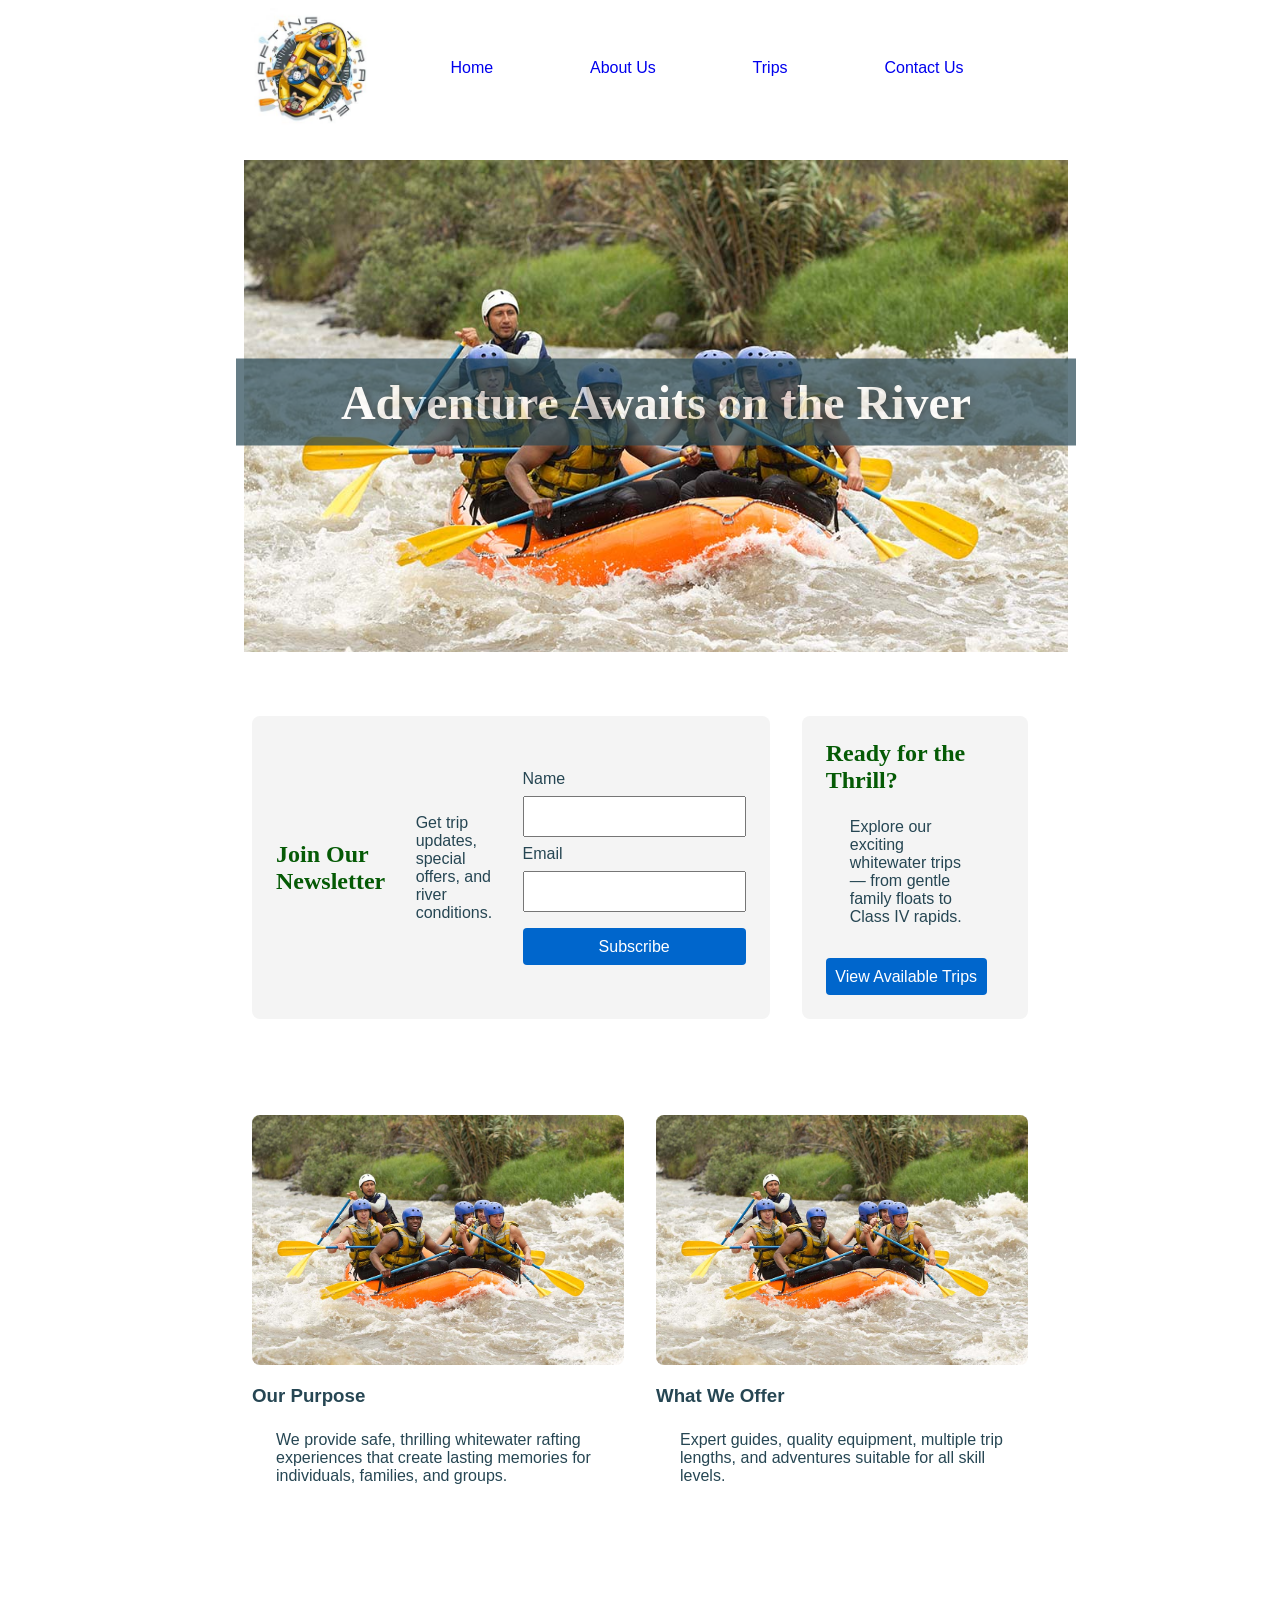
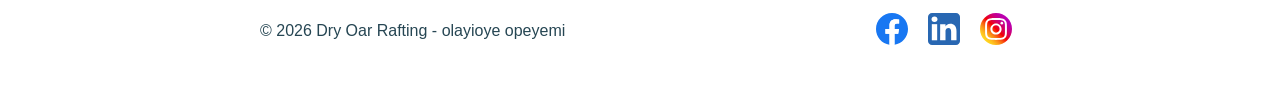
<file: wwr/index.html>
<!DOCTYPE html>
<html lang="en-US">

<head>
    <meta charset="UTF-8">
    <meta name="viewport" content="width=device-width, initial-scale=1.0">
    <title>Home | Dry Oar Rafting</title>
    <meta name="description"
      content="Welcome to Dry Oar Rafting. Experience thrilling whitewater rafting adventures with expert guides. Book your trip today!">
    <link rel="stylesheet" href="styles/rafting.css">
</head>

<body>
    <header>
        <img src="images/logo.jpg" alt="Whitewater rafting company logo">
        <nav>
            <ul>
                <li><a href="index.html">Home</a></li>
                <li><a href="about.html">About Us</a></li>
                <li><a href="trips.html">Trips</a></li>
                <li><a href="contact.html">Contact Us</a></li>
            </ul>
        </nav>
    </header>

    <main>
        <section class="hero">
            <img src="images/hero.jpg" alt="Whitewater rafting on a river" class="hero-image">
            <h1>Adventure Awaits on the River</h1>
        </section>
        <section class="newsletter-cta">
            <div class="newsletter">
                <h2>Join Our Newsletter</h2>
                <p>Get trip updates, special offers, and river conditions.</p>
                <form action="#" method="post">
                    <label for="name">Name</label>
                    <input type="text" id="name" name="name" required>

                    <label for="email">Email</label>
                    <input type="email" id="email" name="email" required>

                    <button type="submit">Subscribe</button>
                </form>
            </div>

            <div class="cta">
                <h2>Ready for the Thrill?</h2>
                <p>Explore our exciting whitewater trips — from gentle family floats to Class IV
                    rapids.</p>
                <a href="trips.html" class="button">View Available Trips</a>
            </div>
        </section>
        <section class="purpose-grid">
            <div class="grid-item">
                <img src="images/hero.jpg" alt="Guides preparing rafts for a trip">
                <h3>Our Purpose</h3>
                <p>We provide safe, thrilling whitewater rafting experiences that create lasting
                    memories
                    for individuals, families, and groups.</p>
            </div>
            <div class="grid-item">
                <img src="images/hero.jpg" alt="Rafters enjoying whitewater rapids">
                <h3>What We Offer</h3>
                <p>Expert guides, quality equipment, multiple trip lengths, and adventures suitable
                    for all
                    skill levels.</p>
            </div>
        </section>
    </main>

    <footer>
        <p>&copy; 2026 Dry Oar Rafting - olayioye opeyemi</p>
        <nav class="socialmedia">
            <a href="https://facebook.com"><img src="images/facebook.svg" alt="Facebook"></a>
            <a href="https://linkedin.com"><img src="images/linkedin-square.svg" alt="LinkedIn"></a>
            <a href="https://instagram.com"><img src="images/instagram.svg" alt="Instagram"></a>
        </nav>
    </footer>
</body>

</html>
</file>
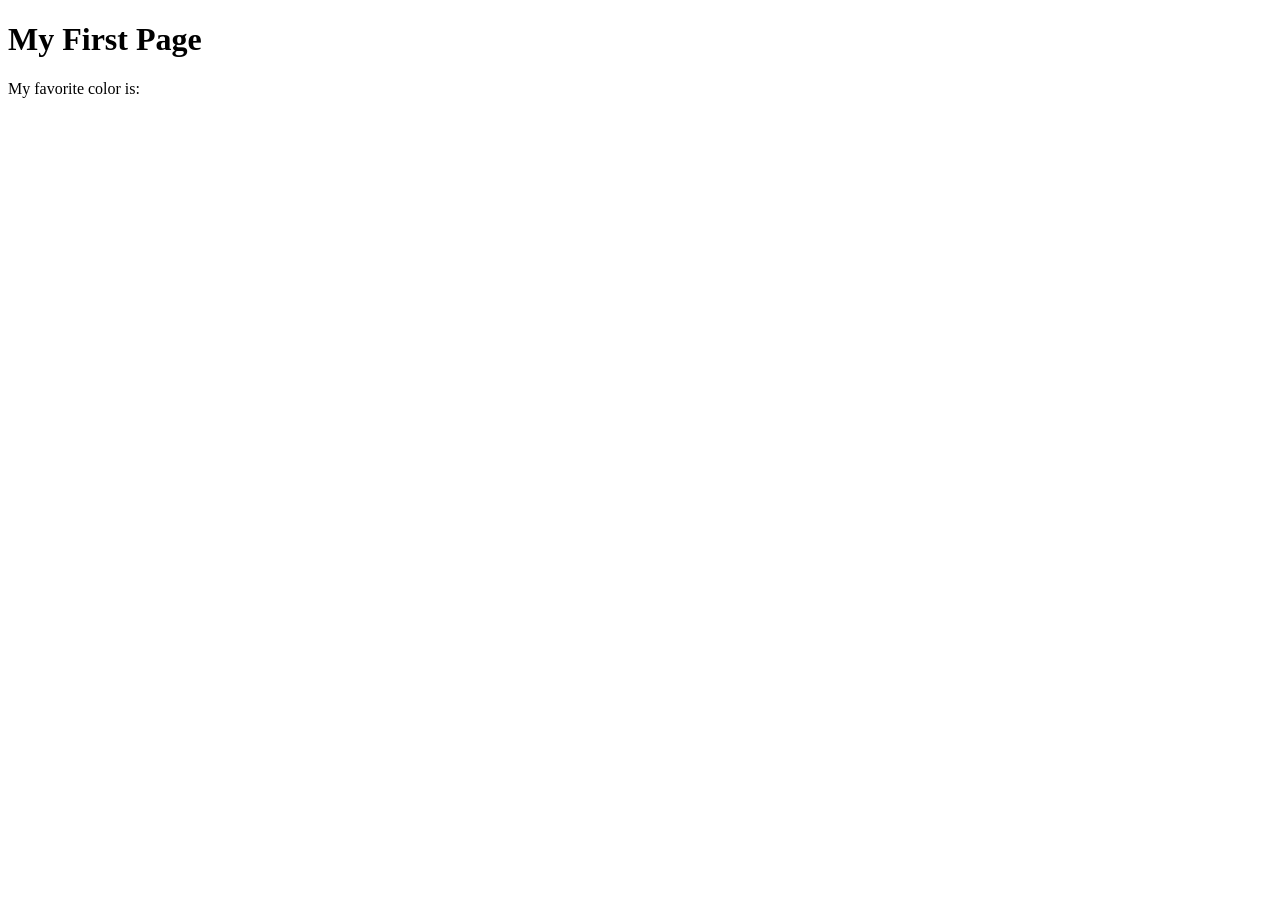
<file: week01/first-page.html>
<!DOCTYPE html>
<html lang="en">
<head>
    <meta charset="UTF-8">
    <meta name="viewport" content="width=device-width, initial-scale=1.0">
    <title>My First Page</title>
</head>
<body>
    <h1>My First Page</h1>
    <p>My favorite color is: </p>
</body>
</html>
</file>
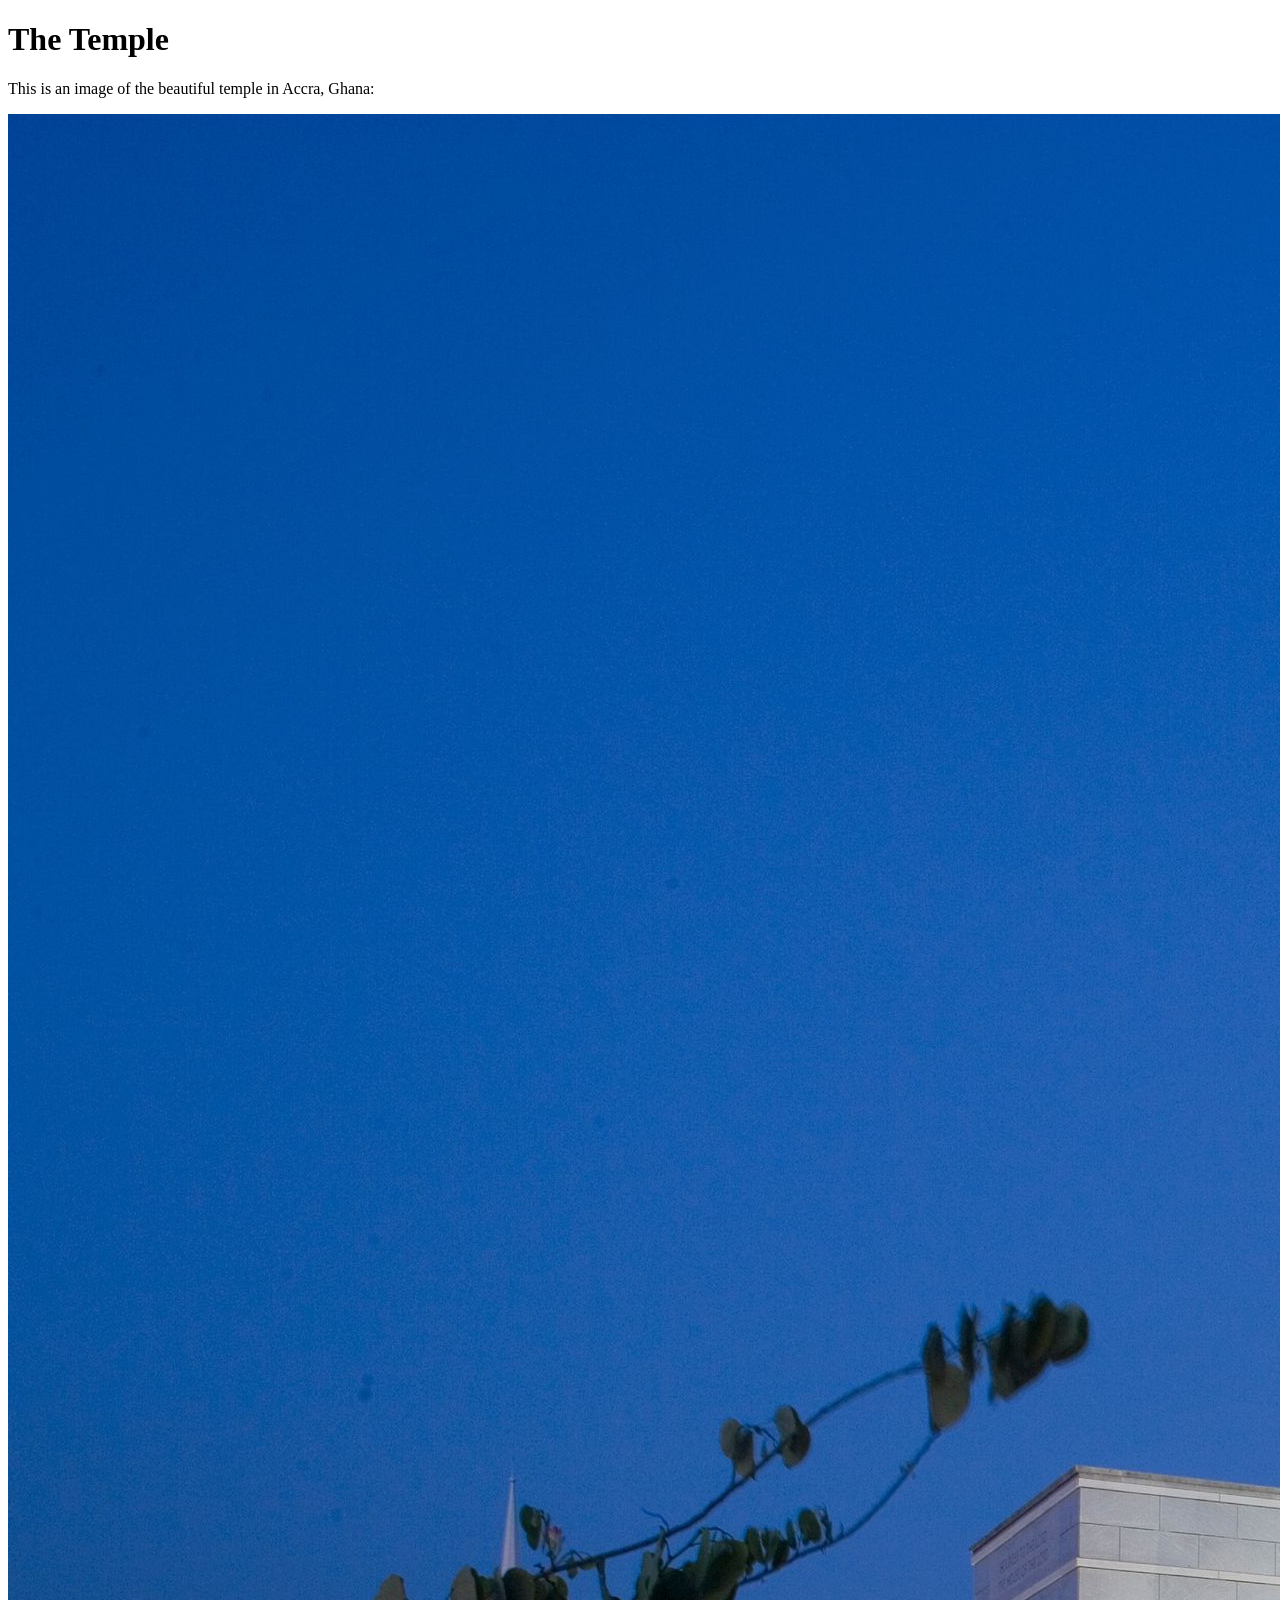
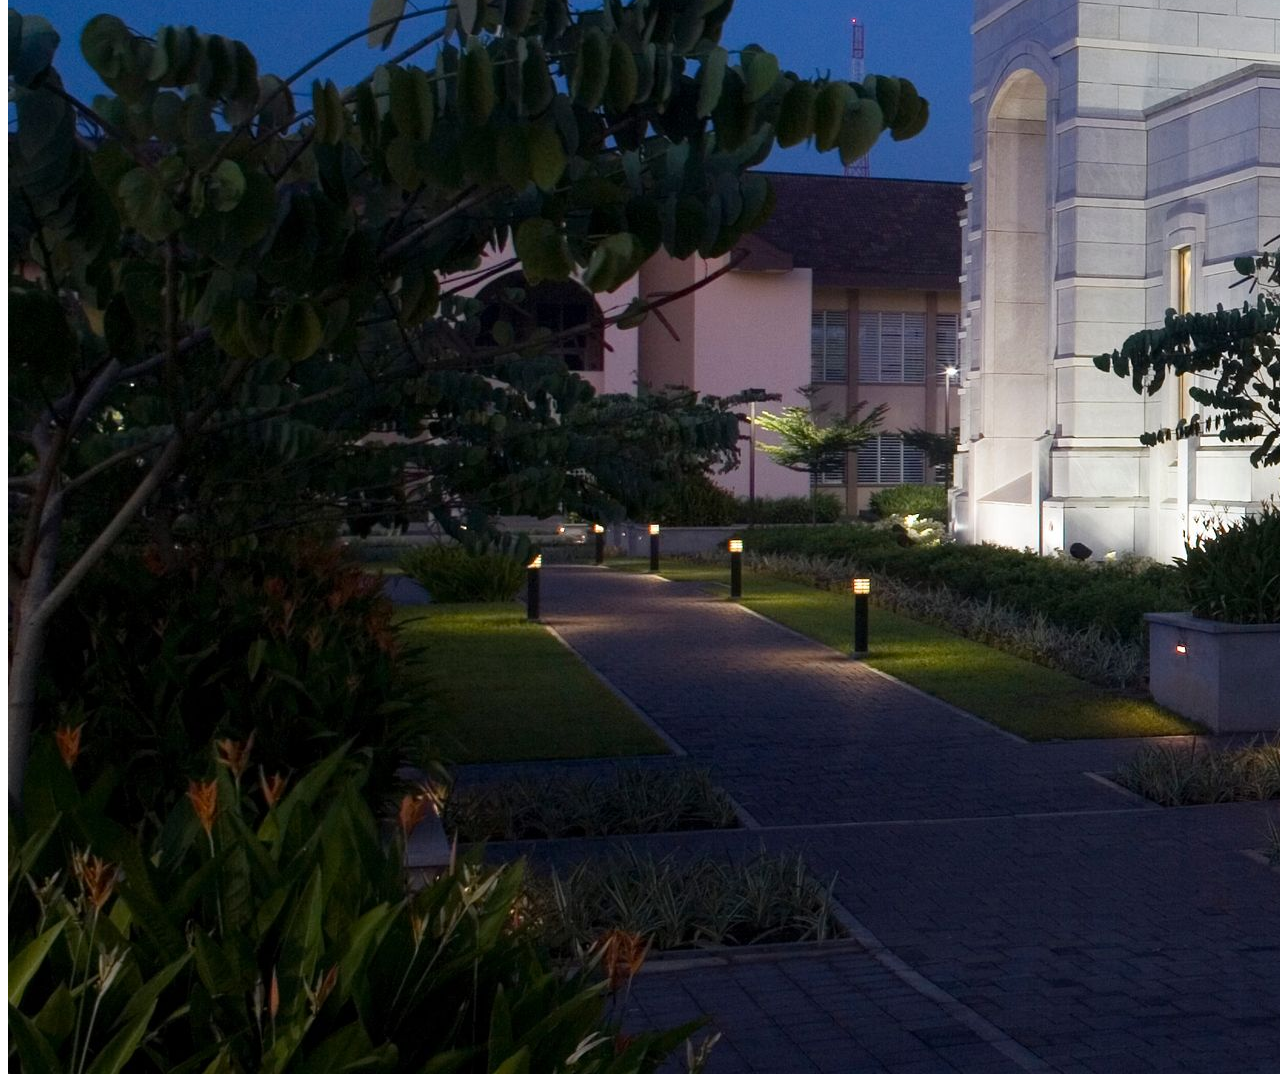
<file: week01/images.html>
<!DOCTYPE html>
<html lang="en">
<head>
    <meta charset="UTF-8">
    <meta name="viewport" content="width=device-width, initial-scale=1.0">
    <title>Temple Image</title>
</head>
<body>
    <h1>The Temple</h1>
    <p>This is an image of the beautiful temple in Accra, Ghana:</p>
    <img src="images/temple-large.jpeg" alt="The Accra Ghana Temple">
    
</body>
</html>
</file>
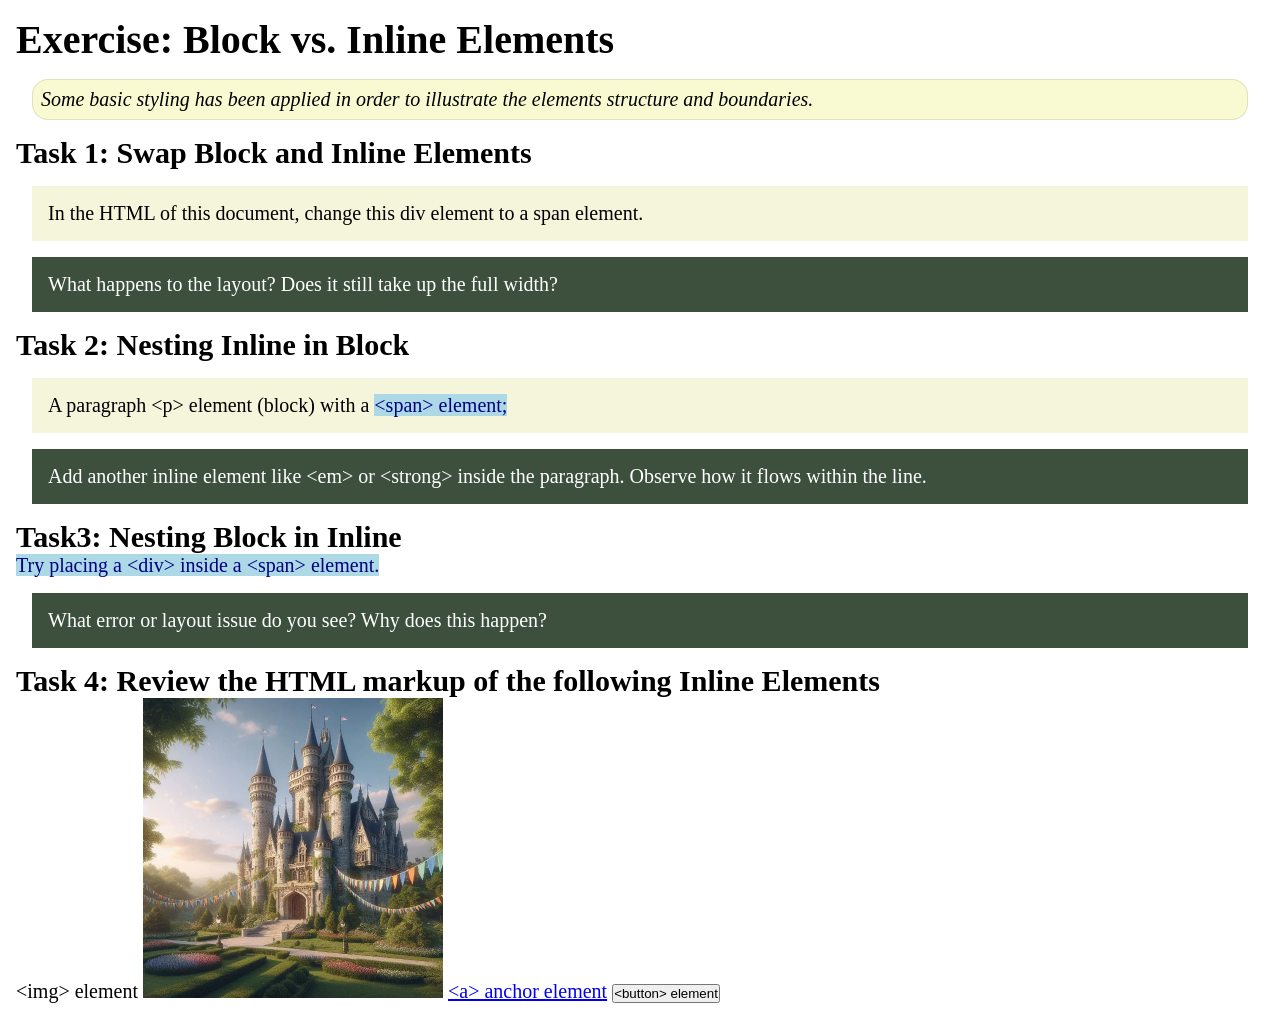
<file: week02/block-vs-inline.html>
<!DOCTYPE html>
<html lang="en">

<head>
    <meta charset="UTF-8">
    <meta name="viewport" content="width=device-width, initial-scale=1.0">
    <title>Exercise: Block vs. Inline Elements</title>
    <link rel="stylesheet" href="styles/block-vs-inline.css">
</head>

<body>
    <main>
        <h1>Exercise: Block vs. Inline Elements</h1>
        <p class="note">Some basic styling has been applied in order to illustrate the elements structure and
            boundaries.</p>

        <h2>Task 1: Swap Block and Inline Elements</h2>
        <div>In the HTML of this document, change this div element to a span element.</div>

        <p class="question">What happens to the layout? Does it still take up the full width?</p>

        <h2>Task 2: Nesting Inline in Block</h2>
        <p>A paragraph &lt;p&gt; element (block) with a <span>&lt;span&gt; element;</span></p>
        <p class="question">Add another inline element like &lt;em&gt; or &lt;strong&gt; inside the paragraph. Observe
            how it flows within the line.</p>

        <h2>Task3: Nesting Block in Inline</h2>
        <span>Try placing a &lt;div&gt; inside a &lt;span&gt; element.</span>
            <p class="question">What error or layout issue do you see? Why does this happen?</p>


            <h2>Task 4: Review the HTML markup of the following Inline Elements</h2>
        &lt;img&gt; element
        <img src="images/castle.webp" alt="placeholder image (images are inline)" width="300" height="300">
        <a href="https://churchofjesuschrist.org">&lt;a&gt; anchor element</a>
        <button type="button">&lt;button&gt; element</button>
    </main>
</body>

</html>
</file>
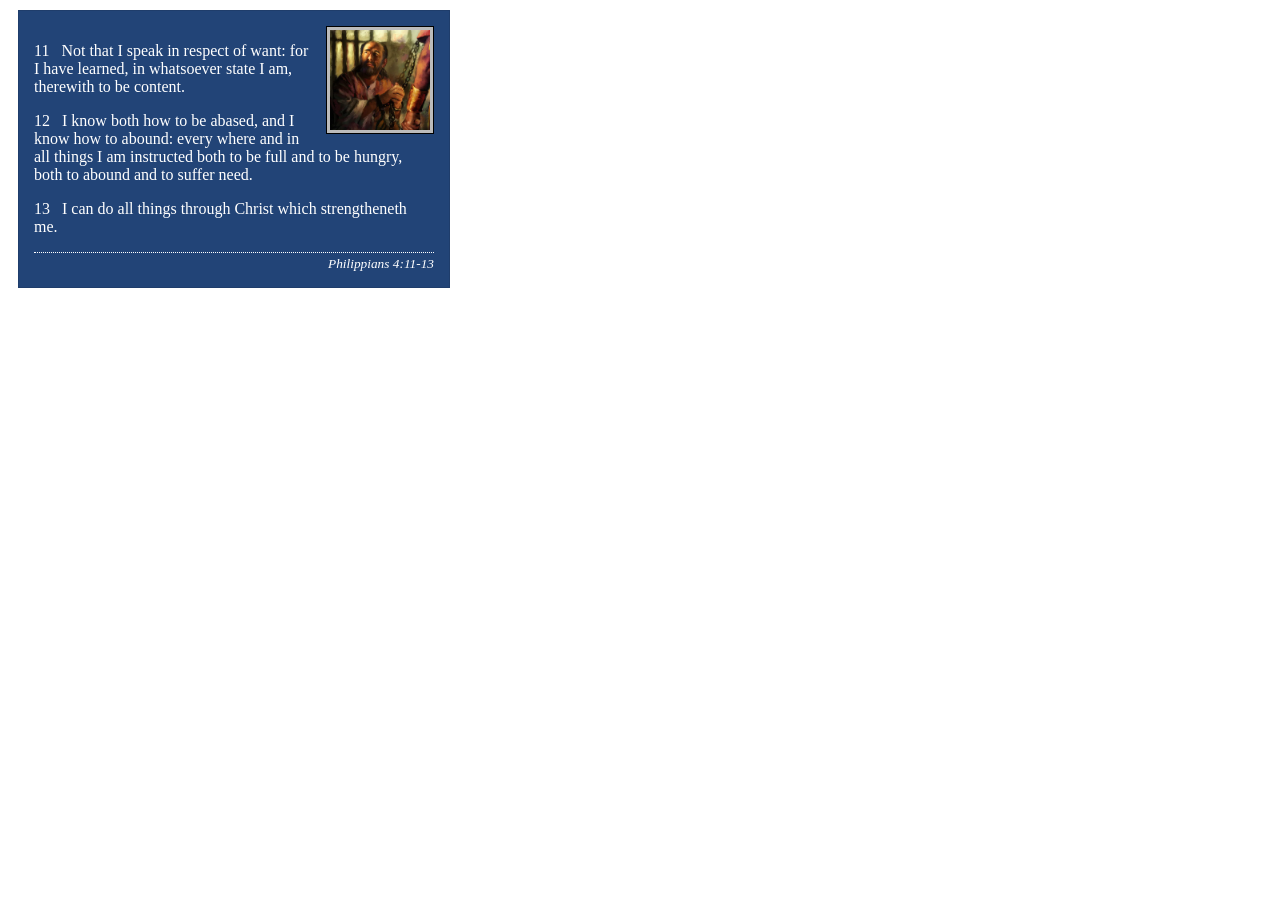
<file: week02/box-model-solution.html>
<!DOCTYPE html>
<html lang="en">
<head>
    <meta charset="UTF-8">
    <meta name="viewport" content="width=device-width, initial-scale=1.0">
    <title>Box Model Activity</title>
    <link rel="stylesheet" href="styles/box-model-solution.css">
</head>
<body>
    <main>
        <div class="callout">
            <img src="images/apostle-paul-imprisoned.webp" alt="Paul the Apostle - Imprisoned in Rome" width="200" height="200">
            <blockquote>
                <p>11 &nbsp; Not that I speak in respect of want: for I have learned, in whatsoever state I am, therewith to be content.</p>
                <p>12 &nbsp; I know both how to be abased, and I know how to abound: every where and in all things I am instructed both to be full and to be hungry, both to abound and to suffer need.</p>
                <p>13 &nbsp; I can do all things through Christ which strengtheneth me.</p>
            </blockquote>
            <cite>Philippians 4:11-13</cite>
        </div>
    </main>
</body>
</html>
</file>
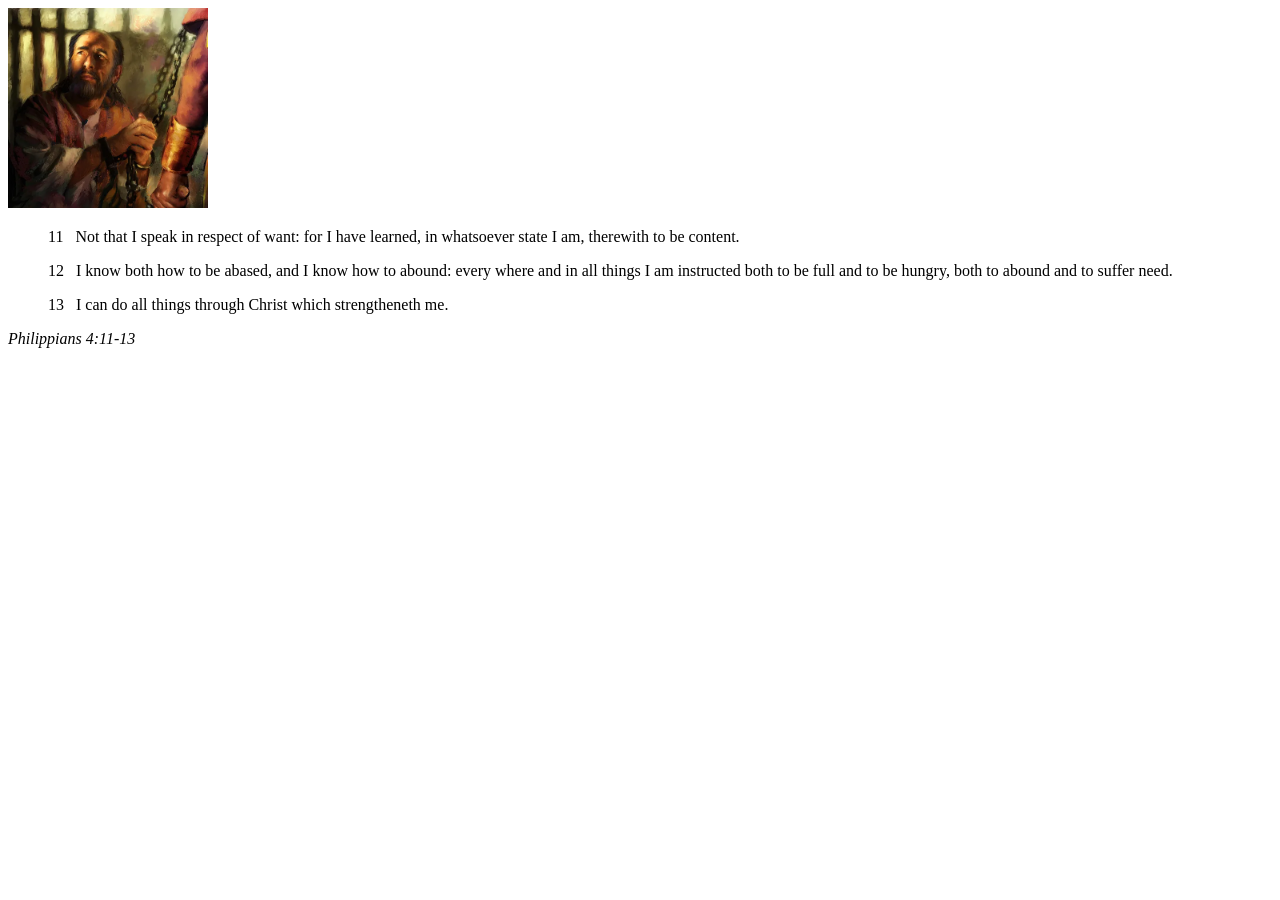
<file: week02/box-model.html>
<!DOCTYPE html>
<html lang="en">
<head>
    <meta charset="UTF-8">
    <meta name="viewport" content="width=device-width, initial-scale=1.0">
    <title>Box Model Activity</title>
</head>
<body>
    <main>
        <div class="callout">
            <img src="images/apostle-paul-imprisoned.webp" alt="Paul the Apostle - Imprisoned in Rome" width="200" height="200">
            <blockquote>
                <p>11 &nbsp; Not that I speak in respect of want: for I have learned, in whatsoever state I am, therewith to be content.</p>
                <p>12 &nbsp; I know both how to be abased, and I know how to abound: every where and in all things I am instructed both to be full and to be hungry, both to abound and to suffer need.</p>
                <p>13 &nbsp; I can do all things through Christ which strengtheneth me.</p>
            </blockquote>
            <cite>Philippians 4:11-13</cite>
        </div>
    </main>
</body>
</html>
</file>
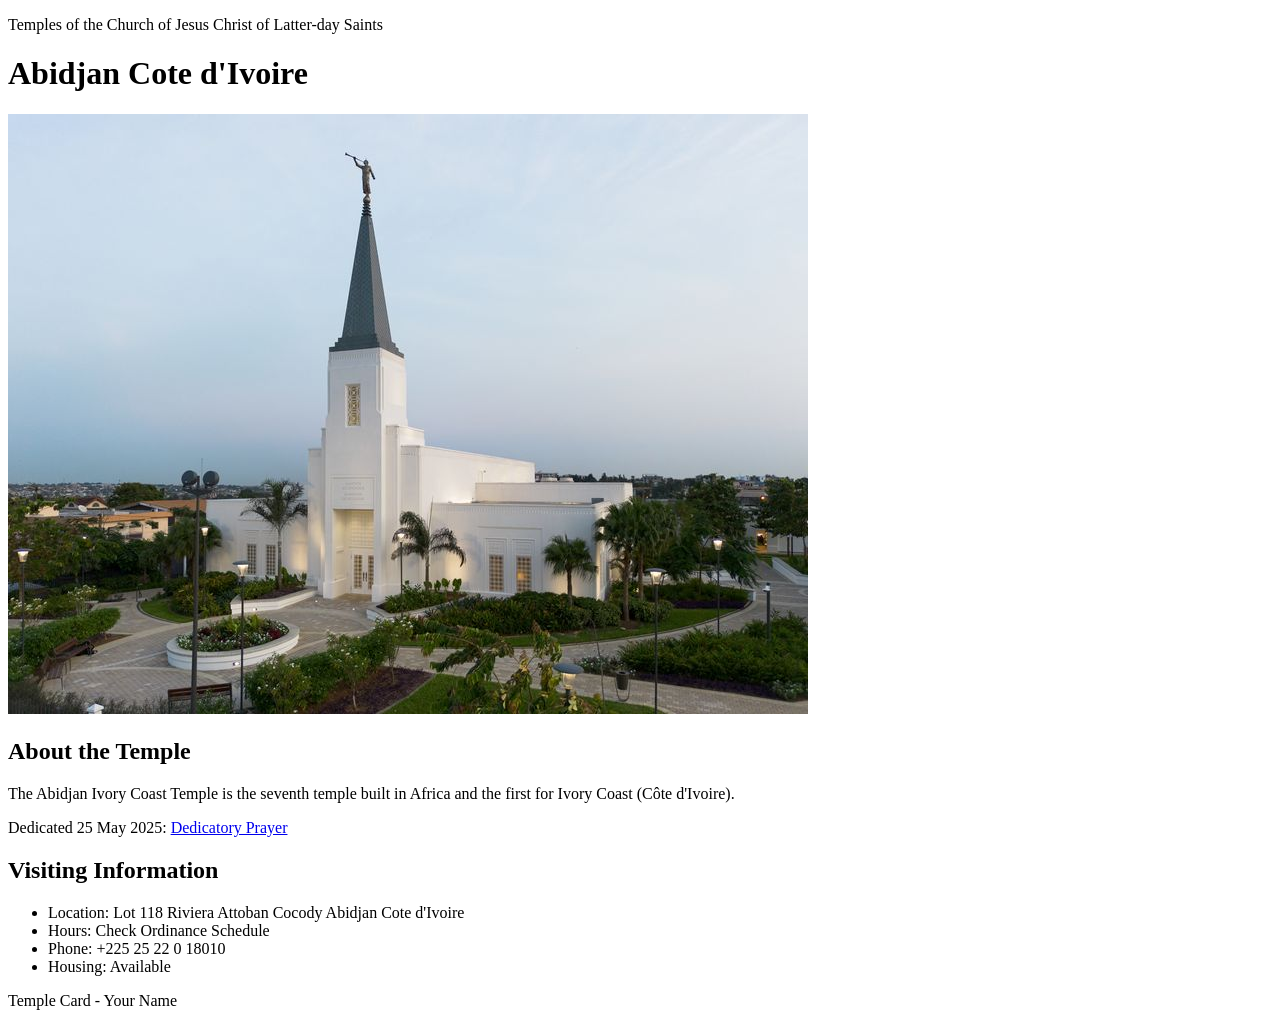
<file: week02/temple.html>
<!DOCTYPE html>
<html lang="en">

<head>
    <meta charset="UTF-8">
    <meta name="viewport" content="width=device-width, initial-scale=1.0">
    <title>Temple Card - Abidjan Cote d'Ivoire</title>
</head>

<body>
    <header>
        <p>Temples of the Church of Jesus Christ of Latter-day Saints</p>
    </header>
    <main>
        <h1>Abidjan Cote d'Ivoire</h1>
        <picture>
            <img src="images/abidjan-ivory-coast.jpeg" alt="Abidjan Cote d'Ivoire Temple">
        </picture>
        <section>
            <h2>About the Temple</h2>
            <p>The Abidjan Ivory Coast Temple is the seventh temple built in Africa and the first for Ivory Coast (Côte
                d'Ivoire).</p>
            <p>Dedicated 25 May 2025: <a
                    href="https://www.churchofjesuschrist.org/temples/dedicatory-prayer/abidjan-ivory-coast-temple/2025-05-25?lang=eng"
                    target="_blank" rel="noopener noreferrer">Dedicatory Prayer</a></p>
        </section>
        <section>
            <h2>Visiting Information</h2>
            <ul>
                <li>Location: Lot 118 Riviera Attoban Cocody Abidjan Cote d'Ivoire</li>
                <li>Hours: Check Ordinance Schedule</li>
                <li>Phone: +225 25 22 0 18010</li>
                <li>Housing: Available</li>
            </ul>
        </section>
    </main>
    <footer>
        <p>Temple Card - Your Name</p>
    </footer>
</body>

</html>
</file>
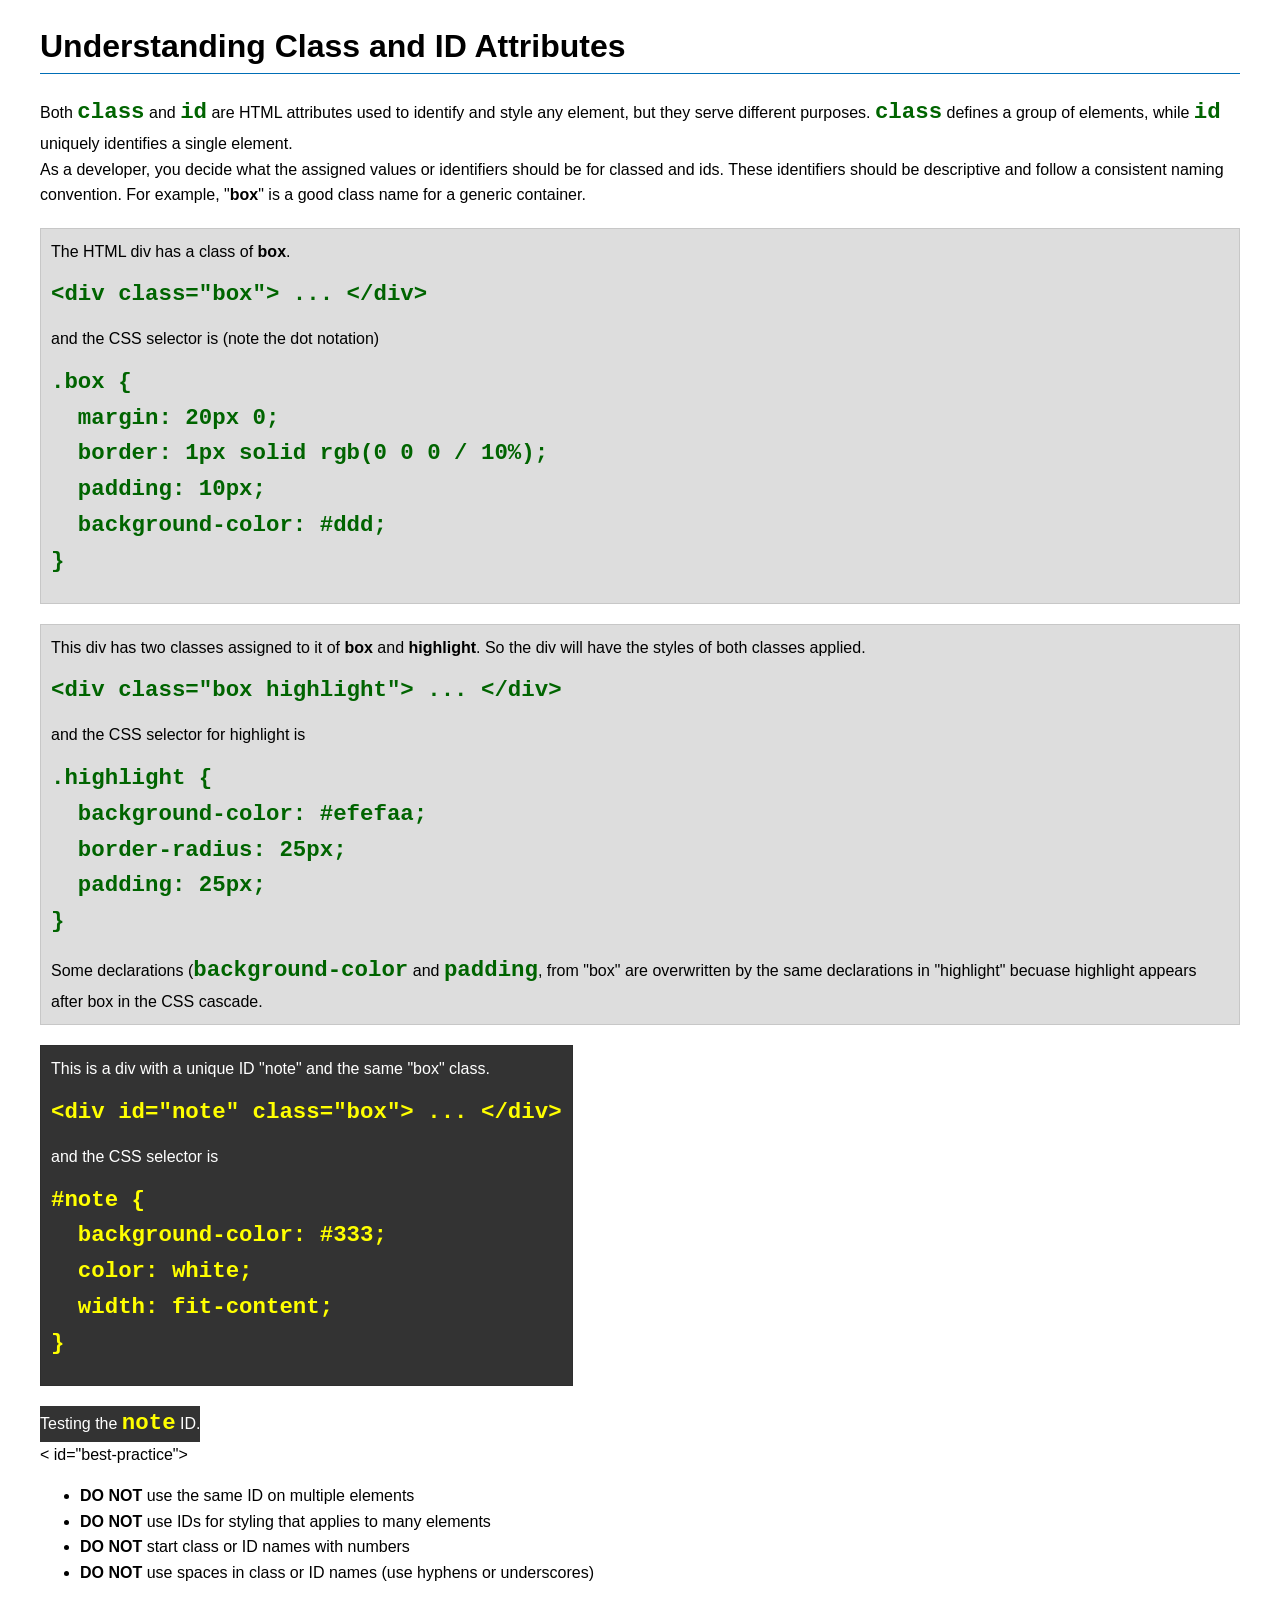
<file: week03/class-and-id.html>
<!DOCTYPE html>
<html lang="en">

<head>
    <meta charset="UTF-8">
    <meta name="viewport" content="width=device-width, initial-scale=1.0">
    <title>Class vs ID Attributes</title>
    <link rel="stylesheet" href="styles/class-and-id.css">
</head>

<body>
    <h1>Understanding Class and ID Attributes</h1>
    <p>Both <code>class</code> and <code>id</code> are HTML attributes used to identify and style
        any element, but they
        serve different purposes. <code>class</code> defines a group of elements, while
        <code>id</code> uniquely
        identifies a single element.
    </p>
    <p>As a developer, you decide what the assigned values or identifiers should be for classed and
        ids. These
        identifiers should be
        descriptive and follow a consistent naming convention. For example, "<strong>box</strong>"
        is a good class name
        for a generic container.</p>
    <div class="box">
        <p>The HTML div has a class of <strong>box</strong>.</p>
        <pre><code class="html">&lt;div class="box"&gt; ... &lt;/div&gt;</code></pre>
        and the CSS selector is (note the dot notation)
        <pre><code class="css">.box {
  margin: 20px 0;
  border: 1px solid rgb(0 0 0 / 10%);
  padding: 10px;
  background-color: #ddd; 
}</code></pre>
    </div>

    <div class="box">
        <p>This div has two classes assigned to it of <strong>box</strong> and
            <strong>highlight</strong>. So the div
            will have the styles of both classes applied.
        </p>
        <pre><code class="html">&lt;div class="box highlight"&gt; ... &lt;/div&gt;</code></pre>
        and the CSS selector for highlight is
        <pre><code class="css">.highlight {
  background-color: #efefaa;
  border-radius: 25px;
  padding: 25px;
}</code></pre>
        <p>Some declarations (<code>background-color</code> and <code>padding</code>, from "box" are
            overwritten by the same declarations in "highlight" becuase highlight appears after box
            in the CSS cascade.</p>
    </div>

    <div id="note" class="box">
        <p>This is a div with a unique ID "note" and the same "box" class.</p>
        <pre><code class="html">&lt;div id="note" class="box"&gt; ... &lt;/div&gt;</code></pre>
        and the CSS selector is
        <pre><code class="css">#note {
  background-color: #333;
  color: white;
  width: fit-content;
}</code></pre>
    </div>

    <div id="note">
        <p>Testing the <code>note</code> ID.</p>
    </div>

    < id="best-practice">
        <ul>
            <li><strong>DO NOT</strong> use the same ID on multiple elements</li>
            <li><strong>DO NOT</strong> use IDs for styling that applies to many elements</li>
            <li><strong>DO NOT</strong> start class or ID names with numbers</li>
            <li><strong>DO NOT</strong> use spaces in class or ID names (use hyphens or underscores)
            </li>
        </ul>
</body>

</html>
</file>
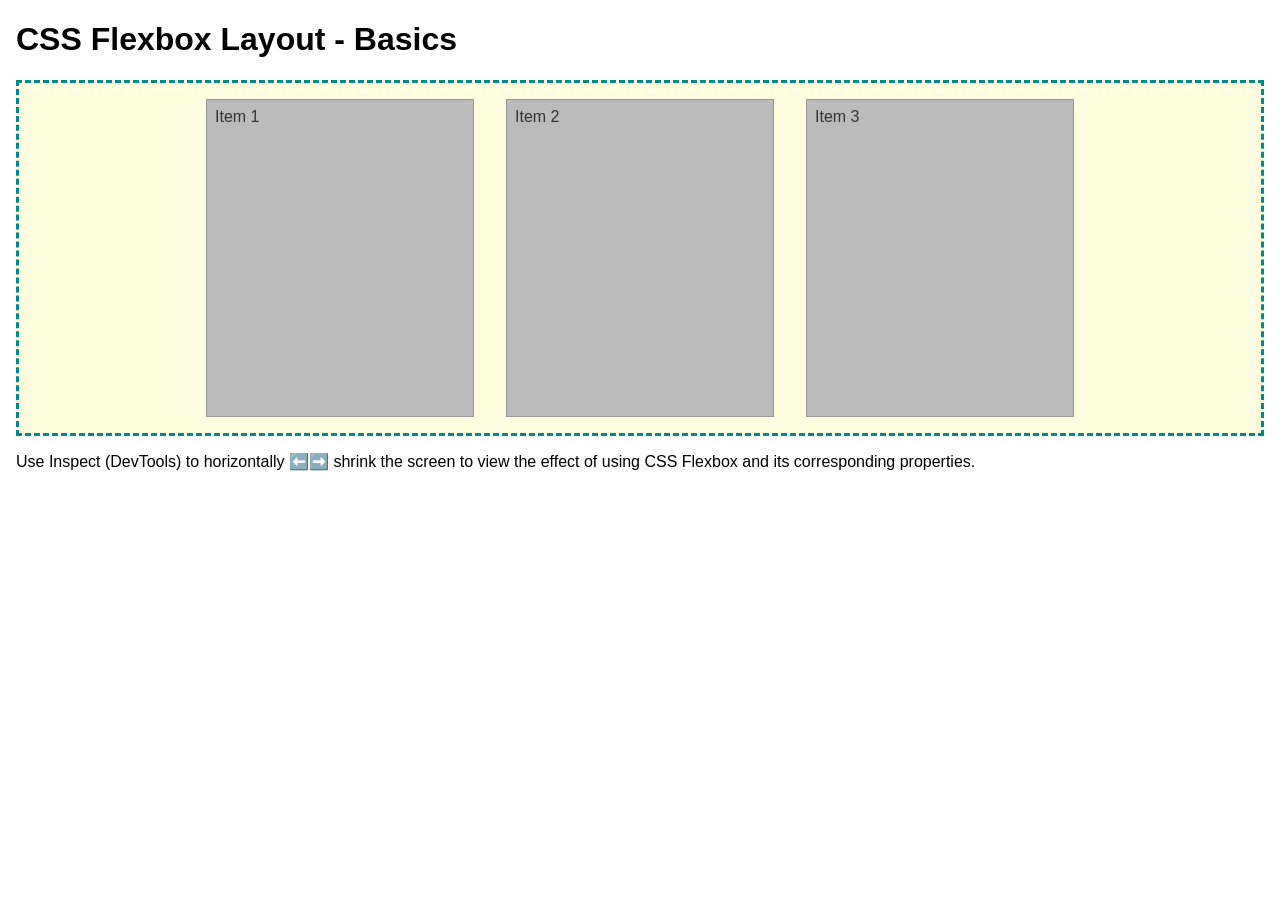
<file: week04/flexbox-layout.html>
<!DOCTYPE html>
<html lang="en">
<head>
    <meta charset="UTF-8">
    <meta name="viewport" content="width=device-width, initial-scale=1.0">
    <title>CSS Flexbox Layout - Basics</title>
    <link rel="stylesheet" href="styles/flexbox.css">
</head>
<body>
    <main>
        <h1>CSS Flexbox Layout - Basics</h1>
        <div class="flex-container">
            <div class="flex-item item1">Item 1</div>
            <div class="flex-item item2">Item 2</div>
            <div class="flex-item item3">Item 3</div>
        </div>
        <p>Use Inspect (DevTools) to horizontally ⬅️➡️ shrink the screen to view the effect of using CSS Flexbox and its corresponding properties.</p>
    </main>
</body>
</html>
</file>
<file: wwr/styles/rafting.css>
:root {
    --primary-color: #055a05;
    --secondary-color: #f4a261;
    --accent1-color: #264653;
    --accent2-color: #e9c46a;
    --heading-font: Georgia, "Times New Roman", serif;
    --body-font: Arial, Helvetica, sans-serif;
}

* {
    margin: 0;
    padding: 0;
    box-sizing: border-box;
}

body {
    font-family: var(--body-font);
    color: var(--accent1-color);
}

header,
main,
footer {
    max-width: 840px;
    margin: 0 auto;
}

header img {
    width: 180px;
}

nav ul {
    list-style: none;
}

nav li {
    display: inline-block;
    margin-right: 16px;
}

h1,
h2 {
    font-family: var(--heading-font);
    color: var(--primary-color);
}

nav,
p,
section,
article {
    margin: 16px;
    padding: 8px;
}

.socialmedia img {
    width: 32px;
    margin-right: 8px;
}

.socialmedia a {
    text-decoration: none;
}

.hero {
    position: relative;
}

.hero img {
    display: block;
    width: 100%;
    height: auto;
}

h1 {
    position: absolute;
    top: 20px;
    width: 100%;
    padding: 16px;
    text-align: center;
    opacity: 0.7;
    background-color: var(--accent1-color);
    color: #fff;
}

.hero article img {
    float: right;
    width: 125px;
}

footer {
    clear: both;
    padding: 16px;
}

/* ===== Header: CSS Grid ===== */
header {
    display: grid;
    grid-template-columns: 150px auto;
    align-items: center;
    padding: 0.5rem 1rem;
}

header img {
    width: 120px;
    height: auto;
    justify-self: center;
}

/* ===== Nav: CSS Flex ===== */
header nav ul {
    display: flex;
    list-style: none;
    padding: 0;
    margin: 0;
    justify-content: space-around;
}

header nav a {
    text-decoration: none;
    padding: 0.75rem 1rem;
    display: block;
}

header nav a:hover {
    text-decoration: underline;
}

/* ===== History section ===== */
.history {
    padding: 1.5rem;
}

.history h2 {
    margin-bottom: 0.75rem;
}

.history p {
    max-width: 70ch;
    line-height: 1.5;
}

/* ===== Adventures: 5 images in a row ===== */
.adventures {
    display: grid;
    grid-template-columns: repeat(5, 1fr);
    gap: 0.5rem;
    padding: 1rem;
}

.adventures h2 {
    grid-column: 1 / -1;
}

.adventures figure {
    margin: 0;
}

.adventures img {
    width: 100%;
    height: 150px;
    object-fit: cover;
}

.adventures figcaption {
    text-align: center;
    font-size: 0.9rem;
}

/* ===== Footer: social icons on the right ===== */
footer {
    display: flex;
    justify-content: space-between;
    align-items: center;
    padding: 1rem;
}

.socialmedia {
    display: flex;
    gap: 0.75rem;
}

.socialmedia img {
    width: 32px;
    height: 32px;
}

.contact-intro {
    text-align: center;
    margin: 1.5rem auto 1rem;
}

.contact-intro address {
    font-style: normal;
    line-height: 1.6;
}

.contact-layout {
    display: grid;
    grid-template-columns: 1fr 1fr;
    gap: 1.5rem;
    max-width: 1000px;
    margin: 0 auto 2rem;
    padding: 0 1rem;
}

.map {
    width: 100%;
    height: 420px;
    border: 1px solid #ccc;
}

.contact-form {
    display: grid;
    gap: 0.85rem;
    padding: 1rem;
    border: 1px solid #d9d9d9;
    background-color: #f7f7f7;
}

.form-row {
    display: grid;
    grid-template-columns: 7rem 1fr;
    gap: 0.5rem;
    align-items: center;
}

.contact-form input[type="text"],
.contact-form input[type="email"],
.contact-form textarea {
    width: 100%;
    padding: 0.45rem;
    border: 1px solid #888;
    font: inherit;
}

.contact-form fieldset label {
    display: flex;
    align-items: center;
    gap: 0.4rem;
}

.contact-form fieldset {
    border: 0;
    margin: 0;
    padding: 0;
}

.newsletter {
    display: flex;
    gap: 0.4rem;
    align-items: center;
}

.contact-form button {
    min-width: 12rem;
    padding: 0.7rem 1.2rem;
    border: 0;
    background-color: #006494;
    color: #ffffff;
    font-weight: 700;
    cursor: pointer;
}

.team {
    max-width: 1000px;
    margin: 0 auto 2rem;
    padding: 1rem;
    border: 1px solid #ccc;
    text-align: center;
}

.team-grid {
    display: grid;
    grid-template-columns: repeat(3, 1fr);
    gap: 1rem;
}

.team img {
    width: 140px;
    height: 140px;
    object-fit: cover;
}

/* Hero Section */
.hero {
    position: relative;
    width: 100%;
    height: 500px;
    overflow: hidden;
}

.hero-image {
    width: 100%;
    height: 100%;
    object-fit: cover;
}

.hero h1 {
    position: absolute;
    top: 50%;
    left: 50%;
    transform: translate(-50%, -50%);
    color: white;
    font-size: 3rem;
    text-align: center;
    text-shadow: 2px 2px 8px rgba(0, 0, 0, 0.7);
    margin: 0;
}

/* Newsletter and Call to Action */
.newsletter-cta {
    display: grid;
    grid-template-columns: 1fr 1fr;
    gap: 2rem;
    padding: 2rem;
    max-width: 1200px;
    margin: 2rem auto;
}

.newsletter,
.cta {
    background: #f4f4f4;
    padding: 1.5rem;
    border-radius: 8px;
}

.newsletter form {
    display: flex;
    flex-direction: column;
    gap: 0.5rem;
}

.newsletter input,
.newsletter button,
.button {
    padding: 0.6rem;
    font-size: 1rem;
}

.newsletter button,
.button {
    background: #0066cc;
    color: white;
    border: none;
    border-radius: 4px;
    text-decoration: none;
    text-align: center;
    display: inline-block;
    margin-top: 0.5rem;
}

.button:hover,
.newsletter button:hover {
    background: #004999;
}

/* Make it stack on small screens */
@media (max-width: 700px) {
    .newsletter-cta {
        grid-template-columns: 1fr;
    }
}

/* Purpose Grid */
.purpose-grid {
    display: grid;
    grid-template-columns: 1fr 1fr;
    gap: 2rem;
    padding: 2rem;
    max-width: 1200px;
    margin: 0 auto 2rem;
}

.grid-item img {
    width: 100%;
    height: 250px;
    object-fit: cover;
    border-radius: 8px;
}

.grid-item h3 {
    margin: 1rem 0 0.5rem;
}

/* Stack on small screens */
@media (max-width: 700px) {
    .purpose-grid {
        grid-template-columns: 1fr;
    }
}

/* Trips Page */
.trips-cta {
    text-align: center;
    padding: 2rem;
    background: #f4f4f4;
    margin: 1rem auto;
    max-width: 800px;
    border-radius: 8px;
}

.trips-grid {
    display: grid;
    grid-template-columns: repeat(3, 1fr);
    gap: 1.5rem;
    padding: 2rem;
    max-width: 1200px;
    margin: 0 auto;
}

.trip {
    background: #fff;
    border: 1px solid #ddd;
    border-radius: 8px;
    overflow: hidden;
    text-align: center;
}

.trip img {
    width: 100%;
    height: 200px;
    object-fit: cover;
}

.trip h3 {
    margin: 1rem 0 0.5rem;
}

.trip p {
    padding: 0 1rem 1rem;
}

.trips-table {
    max-width: 800px;
    margin: 2rem auto;
    padding: 0 1rem;
}

.trips-table table {
    width: 100%;
    border-collapse: collapse;
}

.trips-table th,
.trips-table td {
    border: 1px solid #ccc;
    padding: 0.75rem;
    text-align: left;
}

.trips-table th {
    background: #0066cc;
    color: white;
}

/* Stack on smaller screens */
@media (max-width: 800px) {
    .trips-grid {
        grid-template-columns: 1fr;
    }
}
</file>
<file: week02/styles/block-vs-inline.css>
* {
    margin: 0;
    padding: 0;
}

body {
    font-size: 20px;
    margin: 1rem;
}

p,
div {
    background-color: beige;
    margin: 1rem;
    padding: 1rem;
}

span {
    color: navy;
    background-color: lightblue;
}

code {
    margin: 0;
    padding: 0;
    color: green;
    font-size: 1.2rem;
}

.note {
    font-style: italic;
    background-color: lightgoldenrodyellow;
    border-radius: 1rem;
    border: 1px solid rgb(0 0 0 / 10%);
    margin: 1rem;
    padding: .5rem;
}

.question {
    background-color: #3d503d;
    color: #fff;
}
</file>
<file: week02/styles/box-model-solution.css>
.callout {
    max-width: 400px;
    margin: 10px;
    border: 1px solid rgba(0, 0, 0, .1);
    padding: 15px;
    background-color: #247;
    color: #fff;
}

.callout img {
    float: right;
    margin: 0 0 10px 15px;
    border: 1px solid #000;
    padding: 3px;
    background-color: #bbb;
    width: 100px;
    height: auto;

}

blockquote {
    margin: 0;
}

cite {
    display: block;
    border-top: 1px dotted #fff;
    padding-top: 3px;
    text-align: right;
    font-size: smaller;
}
</file>
<file: week03/styles/class-and-id.css>
body {
    font-family: Arial, sans-serif;
    line-height: 1.6;
    margin: 0;
    padding: 0 40px;
}

h1 {
    border-bottom: 1px solid rgb(0 110 182);
    padding-bottom: 0;
}



p {
    margin: 0;
}

code {
    color: darkgreen;
    font-weight: 700;
    font-size: 1.4rem;
}

/* Class examples - can be reused */

.box {
    margin: 20px 0;
    border: 1px solid rgb(0 0 0 / 10%);
    padding: 10px;
    background-color: #ddd; /* this is shorthand for #dddddd */
}

.highlight {
    background-color: #efefaa;
    border-radius: 25px;
    padding: 25px;
}

/* ID examples - should be unique */

#note {
    background-color: #333;
    color: white;
    width: fit-content;
}

#note code {
    color: yellow;
}

#best-practice {
    background: linear-gradient(135deg, #000 0%, #999 100%);
    color: white;
    border-radius: 20px;
    padding: 20px
}
</file>
<file: week04/styles/flexbox.css>
body {
    font-family: Helvetica, Arial, sans-serif;
    margin: 1rem;
}

.flex-container {
    border: 3px dashed darkcyan;
    background-color: lightyellow;
    display: flex;
    justify-content: center;
    flex-wrap: wrap;
}

.flex-item {
    width: 250px;
    margin: 1rem;
    border: 1px solid rgb(0 0 0 / 20%);
    padding: 0.5rem;
    background-color: #bbb;
    color: #333;
}

.item1 {
    min-height: 100px;
}

.item2 {
    min-height: 200px;
}

.item3 {
    min-height: 300px;
}
</file>
